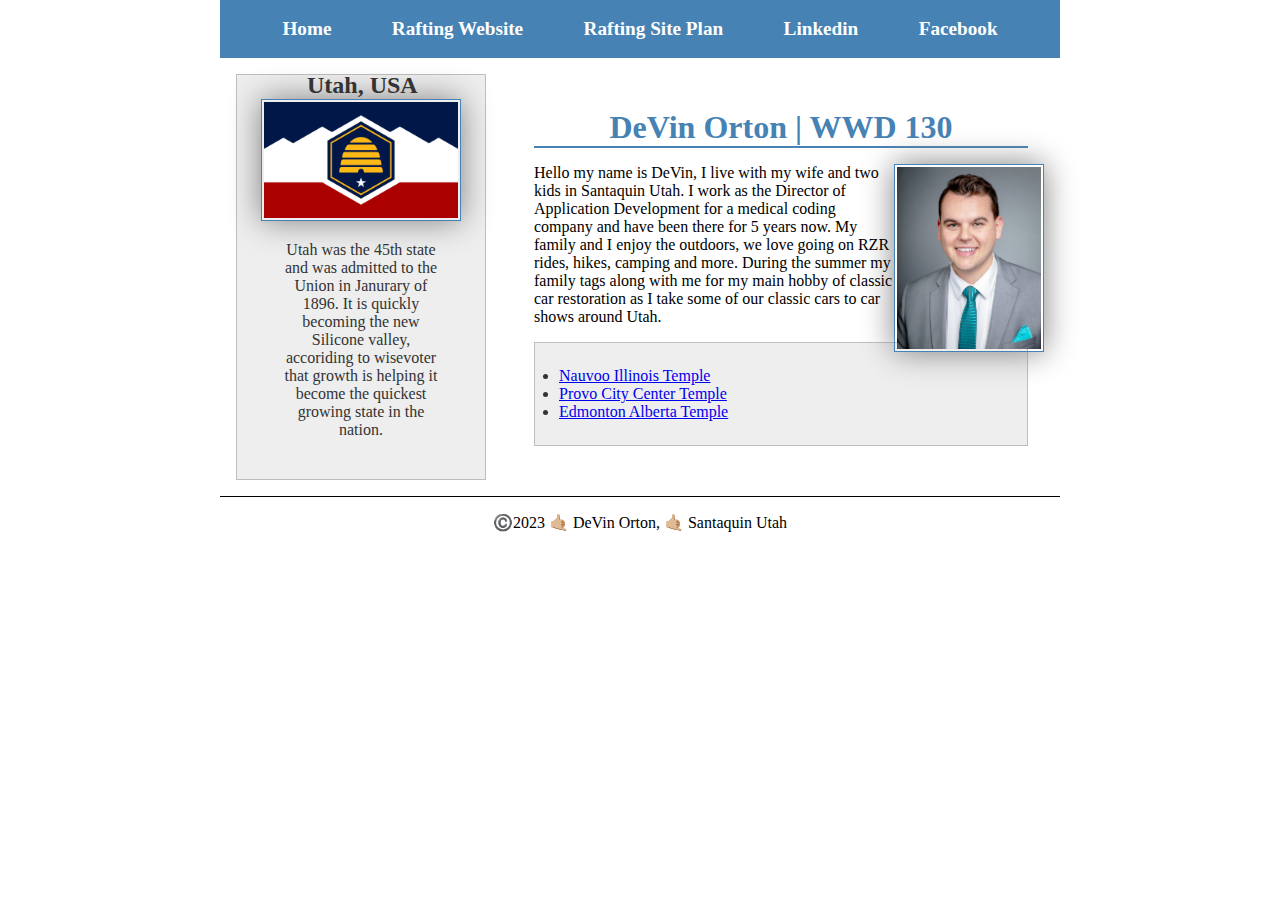
<file: index.html>
<!DOCTYPE html>
<html lang="en-US">
  <head>
    <title>DeVin Orton | WDD 130</title>
    <meta
      name="description"
      content="DeVin Orton, WDD 130, fall 2023, testing out html css and more"
    />
    <meta name="author" content="DeVin Orton" />
    <meta charset="utf-8" />
    <meta name="viewport" content="width=device-width, initial-scale=1.0" />
    <link rel="stylesheet" href="styles/styles.css" />
  </head>
  <body>
    <header>
      <nav>
        <a href="#">Home</a>
        <a href="wwr">Rafting Website</a>
        <a href="wwr/site-plan-rafting.html">Rafting Site Plan</a>
        <a href="https://www.linkedin.com/in/devin-orton-935606156/"
          >Linkedin</a
        >
        <a href="https://www.facebook.com/Ortondevin">Facebook</a>
      </nav>
    </header>
    <div class="grid">
      <main>
        <h1>DeVin Orton | WWD 130</h1>
        <img
          src="Images/profile.jpg"
          alt="Hello, my name is DeVin Orton"
          width="200"
        />
        <p>
          Hello my name is DeVin, I live with my wife and two kids in Santaquin
          Utah. I work as the Director of Application Development for a medical
          coding company and have been there for 5 years now. My family and I
          enjoy the outdoors, we love going on RZR rides, hikes, camping and
          more. During the summer my family tags along with me for my main hobby
          of classic car restoration as I take some of our classic cars to car
          shows around Utah.
        </p>
        <ul class="box">
          <li>
            <a
              href="https://www.churchofjesuschrist.org/temples/details/nauvoo-illinois-temple?lang=eng"
              target="_blank"
              >Nauvoo Illinois Temple</a
            >
          </li>
          <li>
            <a
              href="https://www.churchofjesuschrist.org/temples/details/provo-city-center-temple?lang=eng"
              target="_blank"
              >Provo City Center Temple</a
            >
          </li>
          <li>
            <a
              href="https://www.churchofjesuschrist.org/temples/details/edmonton-alberta-temple?lang=eng"
              target="_blank"
              >Edmonton Alberta Temple</a
            >
          </li>
        </ul>
      </main>
      <aside class="box">
        <h2>Utah, USA</h2>
        <img src="Images/2022_Utah_Flag_design.svg.png" alt="Utah State Flag" />
        <p>
          Utah was the 45th state and was admitted to the Union in Janurary of
          1896. It is quickly becoming the new Silicone valley, accoriding to
          wisevoter that growth is helping it become the quickest growing state
          in the nation.
        </p>
      </aside>
    </div>
    <footer>
      <p>©️2023 🤙🏼 DeVin Orton, 🤙🏼 Santaquin Utah</p>
    </footer>
  </body>
  <!-- Last Modified 11/08/2023 -->
</html>
</file>
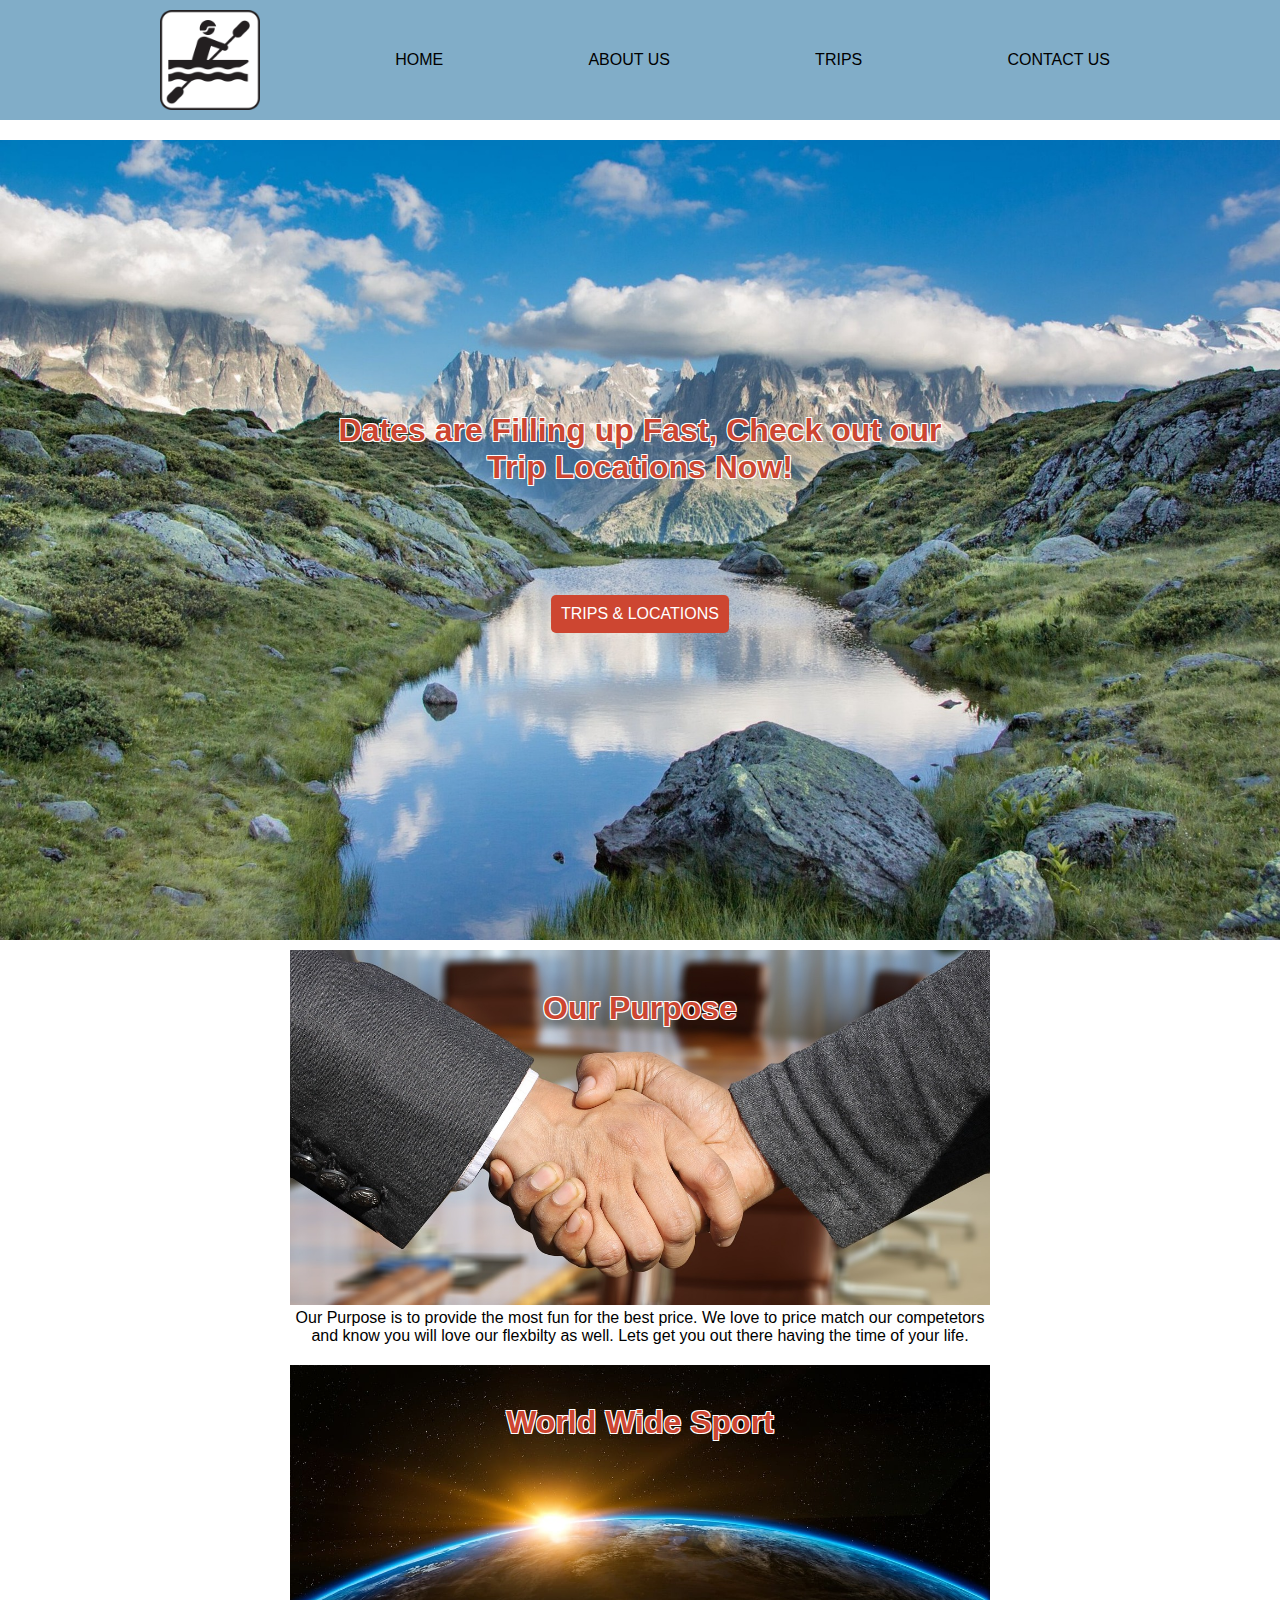
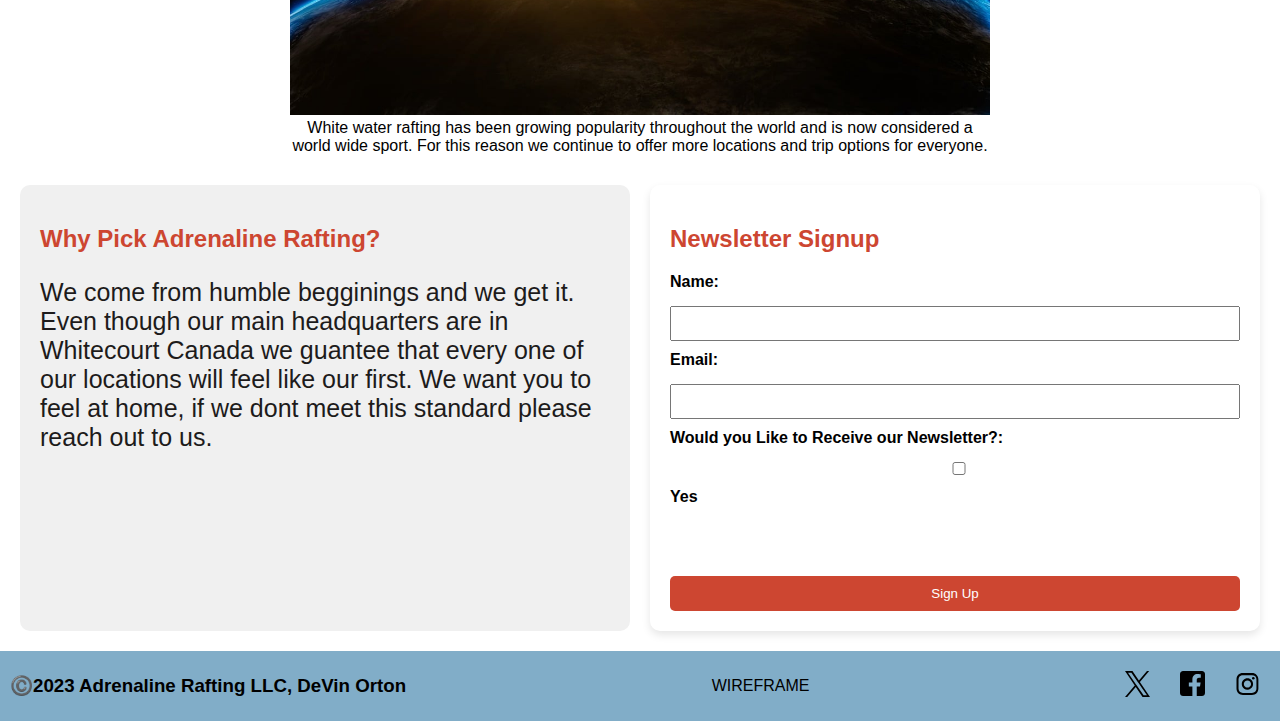
<file: wwr/index.html>
<!DOCTYPE html>
<html lang="en-US">
  <head>
    <title>DeVin Orton | WDD 130 Home Page Adrenaline Rafting LLC</title>
    <meta name="description" content="Home Page, Rafting Site" />
    <meta name="author" content="DeVin Orton" />
    <meta charset="utf-8" />
    <meta name="viewport" content="width=device-width, initial-scale=1.0" />
    <link rel="stylesheet" href="styles/rafting.css" />
  </head>
  <body>
    <header>
      <nav class="header">
        <img src="images/logo.png" alt="Rafting Site Logo" width="100" />
        <a href="index.html">Home</a>
        <a href="about.html">About Us</a>
        <a href="trips.html">Trips</a>
        <a href="contact.html">Contact Us</a>
      </nav>
    </header>
    <main>
      <div class="container">
        <div class="main-image">
          <h1>Dates are Filling up Fast, Check out our Trip Locations Now!</h1>
          <img src="images/Homepage.jpg" alt="Your Image" />
          <a href="trips.html" class="button-link-home">Trips & Locations</a>
        </div>

        <section class="image-grid-home">
          <figure class="image-container-home">
            <h1>Our Purpose</h1>
            <img src="images/hands.jpg" alt="Utah" />
            <figcaption>
              Our Purpose is to provide the most fun for the best price. We love
              to price match our competetors and know you will love our
              flexbilty as well. Lets get you out there having the time of your
              life.
            </figcaption>
          </figure>

          <figure class="image-container-home">
            <h1>World Wide Sport</h1>
            <img src="images/earth.jpg" alt="Colorado" />
            <figcaption>
              White water rafting has been growing popularity throughout the
              world and is now considered a world wide sport. For this reason we
              continue to offer more locations and trip options for everyone.
            </figcaption>
          </figure>
        </section>
      </div>

      <div class="grid-container">
        <div class="contact-info">
          <h2>Why Pick Adrenaline Rafting?</h2>
          <p>
            We come from humble begginings and we get it. Even though our main
            headquarters are in Whitecourt Canada we guantee that every one of
            our locations will feel like our first. We want you to feel at home,
            if we dont meet this standard please reach out to us.
          </p>
        </div>

        <div class="form-container">
          <h2>Newsletter Signup</h2>
          <form>
            <label for="name">Name:</label>
            <input type="text" id="name" name="name" required />

            <label for="email">Email:</label>
            <input type="email" id="email" name="email" required />

            <label for="subscribe"
              >Would you Like to Receive our Newsletter?:</label
            >
            <input type="checkbox" id="subscribe" name="subscribe" />
            <label for="subscribe">Yes</label>
            <p></p>

            <button type="submit">Sign Up</button>
          </form>
        </div>
      </div>
    </main>
    <footer class="footer">
      <h3>©️2023 Adrenaline Rafting LLC, DeVin Orton</h3>
      <a
        href="https://app.moqups.com/7c3InxGWE4FJL9kdo2SO9wfWQEVXWB03/view/page/ad64222d5"
        >Wireframe</a
      >
      <nav class="sociallinks">
        <a href="https://twitter.com/home"
          ><img src="images/twitter.svg" alt="twitter" width="25"
        /></a>
        <a href="https://www.facebook.com"
          ><img src="images/facebook.svg" alt="facebook" width="25"
        /></a>
        <a href="https://www.instagram.com"
          ><img src="images/instagram.svg" alt="instagram" width="25"
        /></a>
      </nav>
    </footer>
  </body>
</html>
</file>
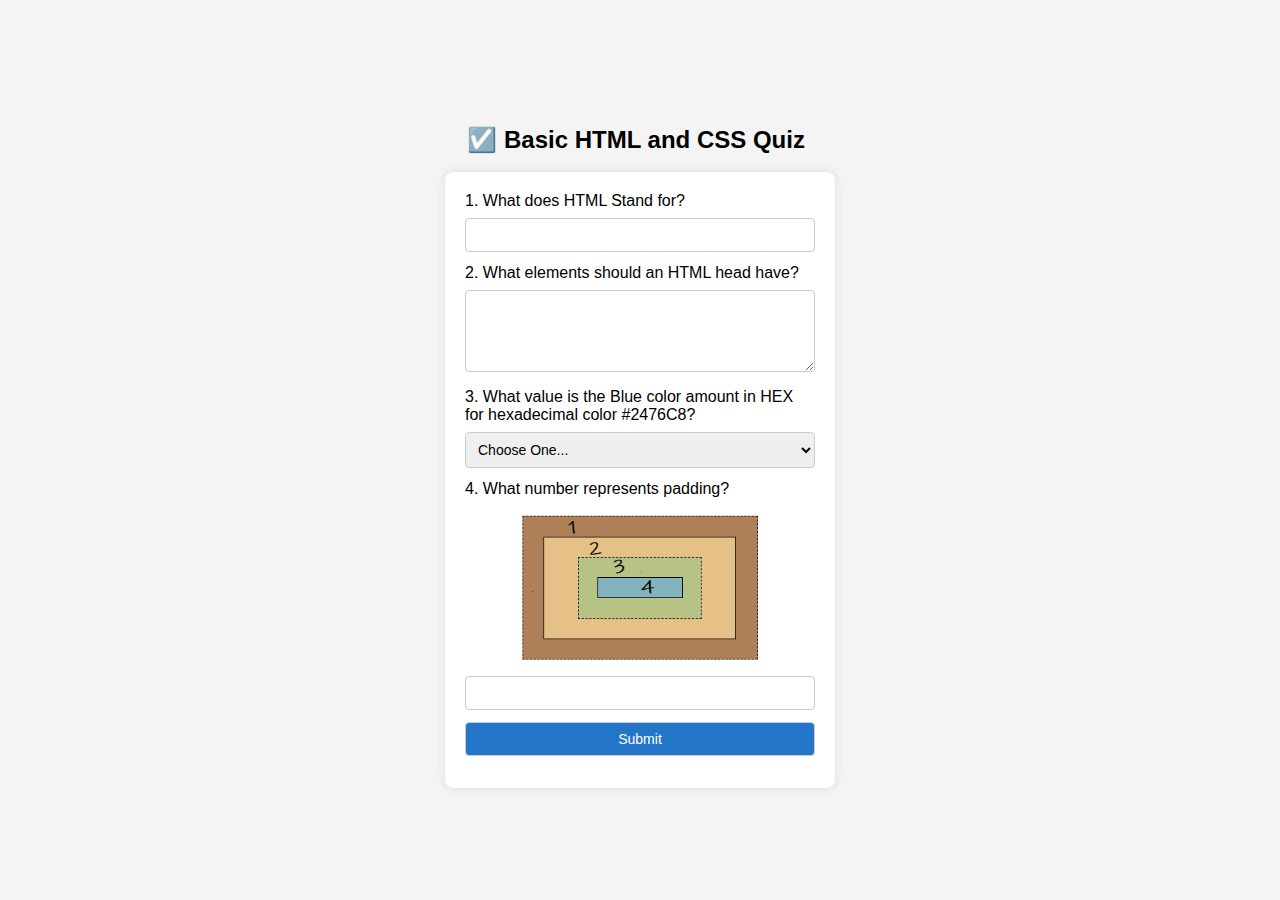
<file: quiz.html>
<!DOCTYPE html>
<html lang="en-US">
  <head>
    <title>DeVin Orton | WDD 130 | Quiz</title>
    <meta name="description" content="DeVin Orton, WDD 130, fall 2023, Quiz" />
    <meta name="author" content="DeVin Orton" />
    <meta charset="utf-8" />
    <meta name="viewport" content="width=device-width, initial-scale=1.0" />
    <link rel="stylesheet" href="styles/quiz.css" />
  </head>
  <body>
    <form action="submit_form.php" method="post">
      <h1>☑️ Basic HTML and CSS Quiz</h1>
      <label for="q1">1. What does HTML Stand for?</label>
      <input type="text" name="q1" id="q1" required />

      <label for="q2">2. What elements should an HTML head have?</label>
      <textarea name="q2" id="q2" rows="4" required></textarea>

      <label for="q3"
        >3. What value is the Blue color amount in HEX for hexadecimal color
        #2476C8?</label
      >
      <select name="q3" id="q3" required>
        <option value="">Choose One...</option>
        <option value="">24</option>
        <option value="">C8</option>
        <option value="">76</option>
      </select>
      <!-- 
      <label for="q4">4. What number represents padding?</label>
      <div class="image-container">
        <img
          src="Images/cssbox.png"
          alt="A visual representation of CSS box model"
        />
      </div>
      <input type="number" name="q4" id="q4" required /> -->

      <label for="q4">4. What number represents padding?</label>
      <div class="image-container">
        <img
          src="Images/cssbox.png"
          alt="A visual representation of CSS box model"
        />
      </div>
      <input type="number" name="q4" id="q4" required />

      <input type="submit" value="Submit" />
    </form>
  </body>
</html>
</file>
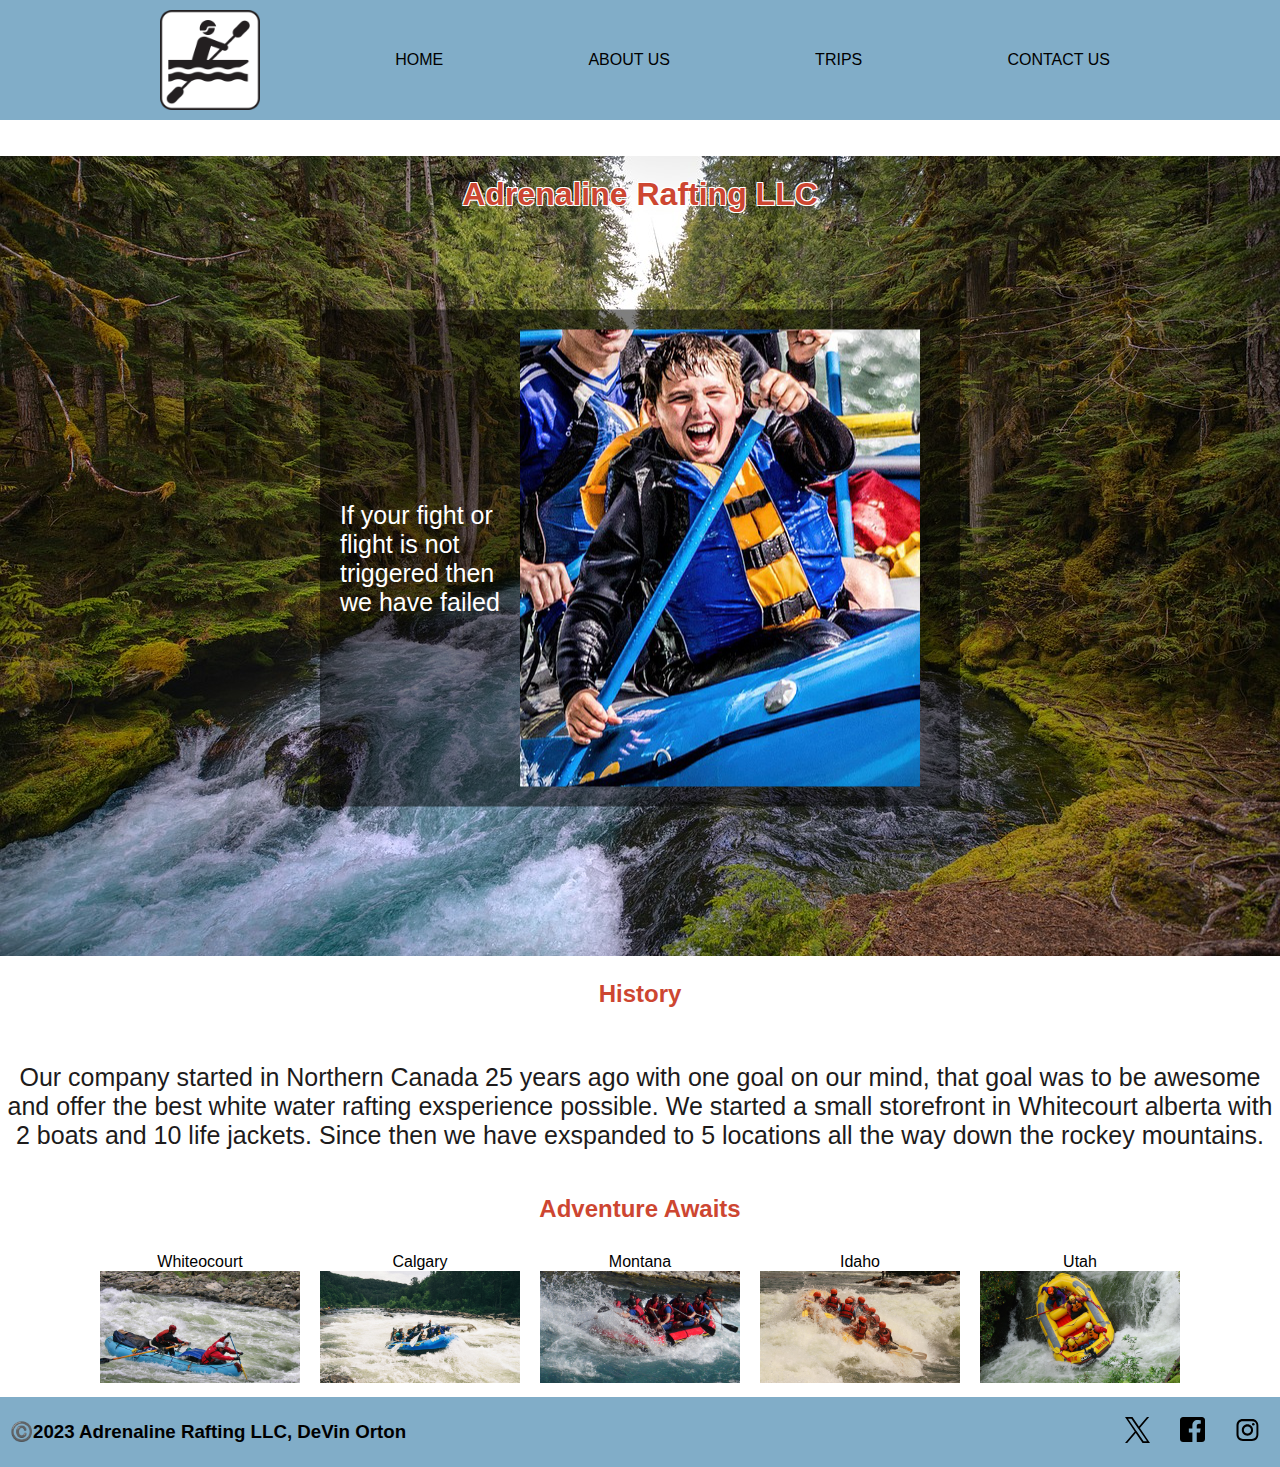
<file: wwr/about.html>
<!DOCTYPE html>
<html lang="en-US">
  <head>
    <title>DeVin Orton | WDD 130 About Us Adrenaline Rafting LLC</title>
    <meta name="description" content="About Us Rafting Site" />
    <meta name="author" content="DeVin Orton" />
    <meta charset="utf-8" />
    <meta name="viewport" content="width=device-width, initial-scale=1.0" />
    <link rel="stylesheet" href="styles/rafting.css" />
  </head>
  <body>
    <header>
      <nav class="header">
        <img src="images/logo.png" alt="Rafting Site Logo" width="100" />
        <a href="index.html">Home</a>
        <a href="about.html">About Us</a>
        <a href="trips.html">Trips</a>
        <a href="contact.html">Contact Us</a>
      </nav>
    </header>
    <main>
      <div class="container">
        <div class="hero">
          <h1>Adrenaline Rafting LLC</h1>
          <img src="images/rafting.jpg" alt="white water raft" />
          <article>
            <p>If your fight or flight is not triggered then we have failed</p>
            <img src="images/HappyBoy.jpg" alt="Happy Client" />
          </article>
        </div>
      </div>
      <section class="history">
        <h2>History</h2>
        <p>
          Our company started in Northern Canada 25 years ago with one goal on
          our mind, that goal was to be awesome and offer the best white water
          rafting exsperience possible. We started a small storefront in
          Whitecourt alberta with 2 boats and 10 life jackets. Since then we
          have exspanded to 5 locations all the way down the rockey mountains.
        </p>
      </section>
      <section class="adventure">
        <h2>Adventure Awaits</h2>
      </section>

      <section class="image-grid">
        <figure class="image-container">
          <figcaption>Whiteocourt</figcaption>
          <img src="images/rafting1.jpg" alt="Whitecourt" />
        </figure>

        <figure class="image-container">
          <figcaption>Calgary</figcaption>
          <img src="images/rafting2.jpg" alt="Calgary" />
        </figure>

        <figure class="image-container">
          <figcaption>Montana</figcaption>
          <img src="images/rafting3.jpg" alt="Montana" />
        </figure>

        <figure class="image-container">
          <figcaption>Idaho</figcaption>
          <img src="images/rafting4.jpg" alt="Idaho" />
        </figure>

        <figure class="image-container">
          <figcaption>Utah</figcaption>
          <img src="images/rafting5.jpg" alt="Utah" />
        </figure>
      </section>
    </main>
    <footer class="footer">
      <h3>©️2023 Adrenaline Rafting LLC, DeVin Orton</h3>
      <nav class="sociallinks">
        <a href="https://twitter.com/home"
          ><img src="images/twitter.svg" alt="twitter" width="25"
        /></a>
        <a href="https://www.facebook.com"
          ><img src="images/facebook.svg" alt="facebook" width="25"
        /></a>
        <a href="https://www.instagram.com"
          ><img src="images/instagram.svg" alt="instagram" width="25"
        /></a>
      </nav>
    </footer>
  </body>
</html>
</file>
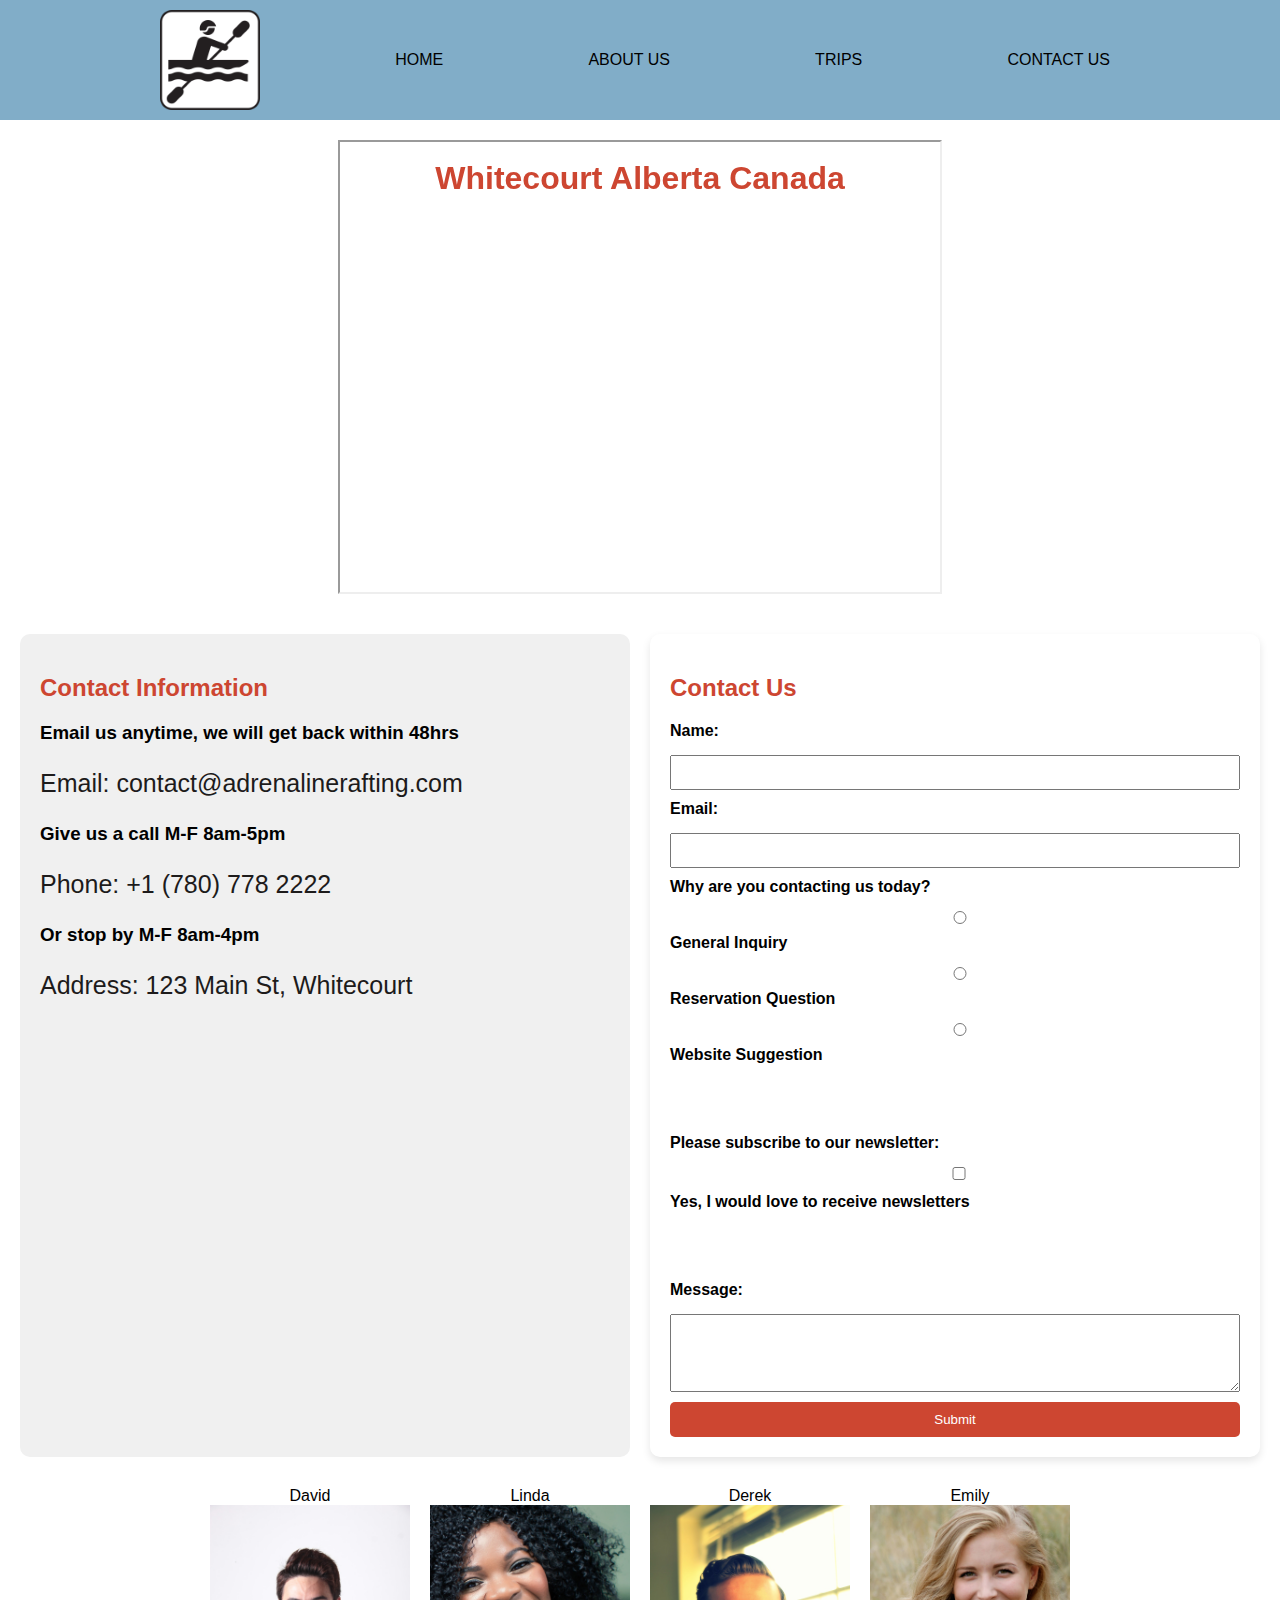
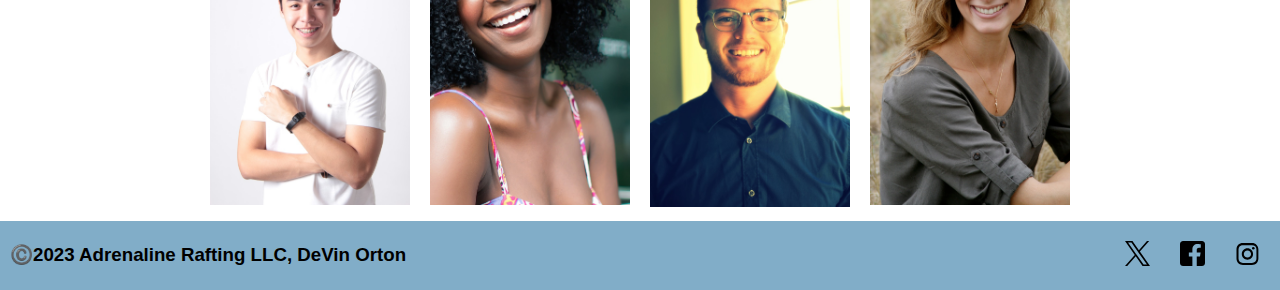
<file: wwr/contact.html>
<!DOCTYPE html>
<html lang="en-US">
  <head>
    <title>DeVin Orton | WDD 130 Contact Us Adrenaline Rafting LLC</title>
    <meta name="description" content="Contact Us, Rafting Site" />
    <meta name="author" content="DeVin Orton" />
    <meta charset="utf-8" />
    <meta name="viewport" content="width=device-width, initial-scale=1.0" />
    <link rel="stylesheet" href="styles/rafting.css" />
  </head>
  <body>
    <header>
      <nav class="header">
        <img src="images/logo.png" alt="Rafting Site Logo" width="100" />
        <a href="index.html">Home</a>
        <a href="about.html">About Us</a>
        <a href="trips.html">Trips</a>
        <a href="contact.html">Contact Us</a>
      </nav>
    </header>
    <main>
      <h1>Whitecourt Alberta Canada</h1>
      <div class="map">
        <iframe
          src="https://www.google.com/maps/embed?pb=!1m14!1m12!1m3!1d74788.30710245024!2d-115.69856933593744!3d54.142262693423746!2m3!1f0!2f0!3f0!3m2!1i1024!2i768!4f13.1!5e0!3m2!1sen!2sus!4v1701412968824!5m2!1sen!2sus"
          width="600"
          height="450"
          allowfullscreen=""
          loading="lazy"
          referrerpolicy="no-referrer-when-downgrade"
        ></iframe>
      </div>

      <div class="grid-container">
        <div class="contact-info">
          <h2>Contact Information</h2>
          <h3>Email us anytime, we will get back within 48hrs</h3>
          <p>Email: contact@adrenalinerafting.com</p>
          <h3>Give us a call M-F 8am-5pm</h3>
          <p>Phone: +1 (780) 778 2222</p>
          <h3>Or stop by M-F 8am-4pm</h3>
          <p>Address: 123 Main St, Whitecourt</p>
        </div>

        <div class="form-container">
          <h2>Contact Us</h2>
          <form>
            <label for="name">Name:</label>
            <input type="text" id="name" name="name" required />

            <label for="email">Email:</label>
            <input type="email" id="email" name="email" required />

            <label>Why are you contacting us today?</label>
            <input
              type="radio"
              id="yes"
              name="satisfaction"
              value="yes"
              required
            />
            <label for="yes">General Inquiry</label>
            <input
              type="radio"
              id="Somewhat"
              name="satisfaction"
              value="no"
              required
            />
            <label for="no">Reservation Question</label>

            <input
              type="radio"
              id="no"
              name="satisfaction"
              value="no"
              required
            />
            <label for="no">Website Suggestion</label>
            <p></p>

            <label for="subscribe">Please subscribe to our newsletter:</label>
            <input type="checkbox" id="subscribe" name="subscribe" />
            <label for="subscribe"
              >Yes, I would love to receive newsletters</label
            >
            <p></p>

            <label for="message">Message:</label>
            <textarea id="message" name="message" rows="4" required></textarea>

            <button type="submit">Submit</button>
          </form>
        </div>
      </div>
      <section class="image-grid">
        <figure class="image-container">
          <figcaption>David</figcaption>
          <img src="images/employee1.jpg" alt="David" />
        </figure>

        <figure class="image-container">
          <figcaption>Linda</figcaption>
          <img src="images/employee2.jpg" alt="Linda" />
        </figure>

        <figure class="image-container">
          <figcaption>Derek</figcaption>
          <img src="images/employee3.jpg" alt="Derek" />
        </figure>

        <figure class="image-container">
          <figcaption>Emily</figcaption>
          <img src="images/employee4.jpg" alt="Emily" />
        </figure>
      </section>
    </main>
    <footer class="footer">
      <h3>©️2023 Adrenaline Rafting LLC, DeVin Orton</h3>

      <nav class="sociallinks">
        <a href="https://twitter.com/home"
          ><img src="images/twitter.svg" alt="twitter" width="25"
        /></a>
        <a href="https://www.facebook.com"
          ><img src="images/facebook.svg" alt="facebook" width="25"
        /></a>
        <a href="https://www.instagram.com"
          ><img src="images/instagram.svg" alt="instagram" width="25"
        /></a>
      </nav>
    </footer>
  </body>
</html>
</file>
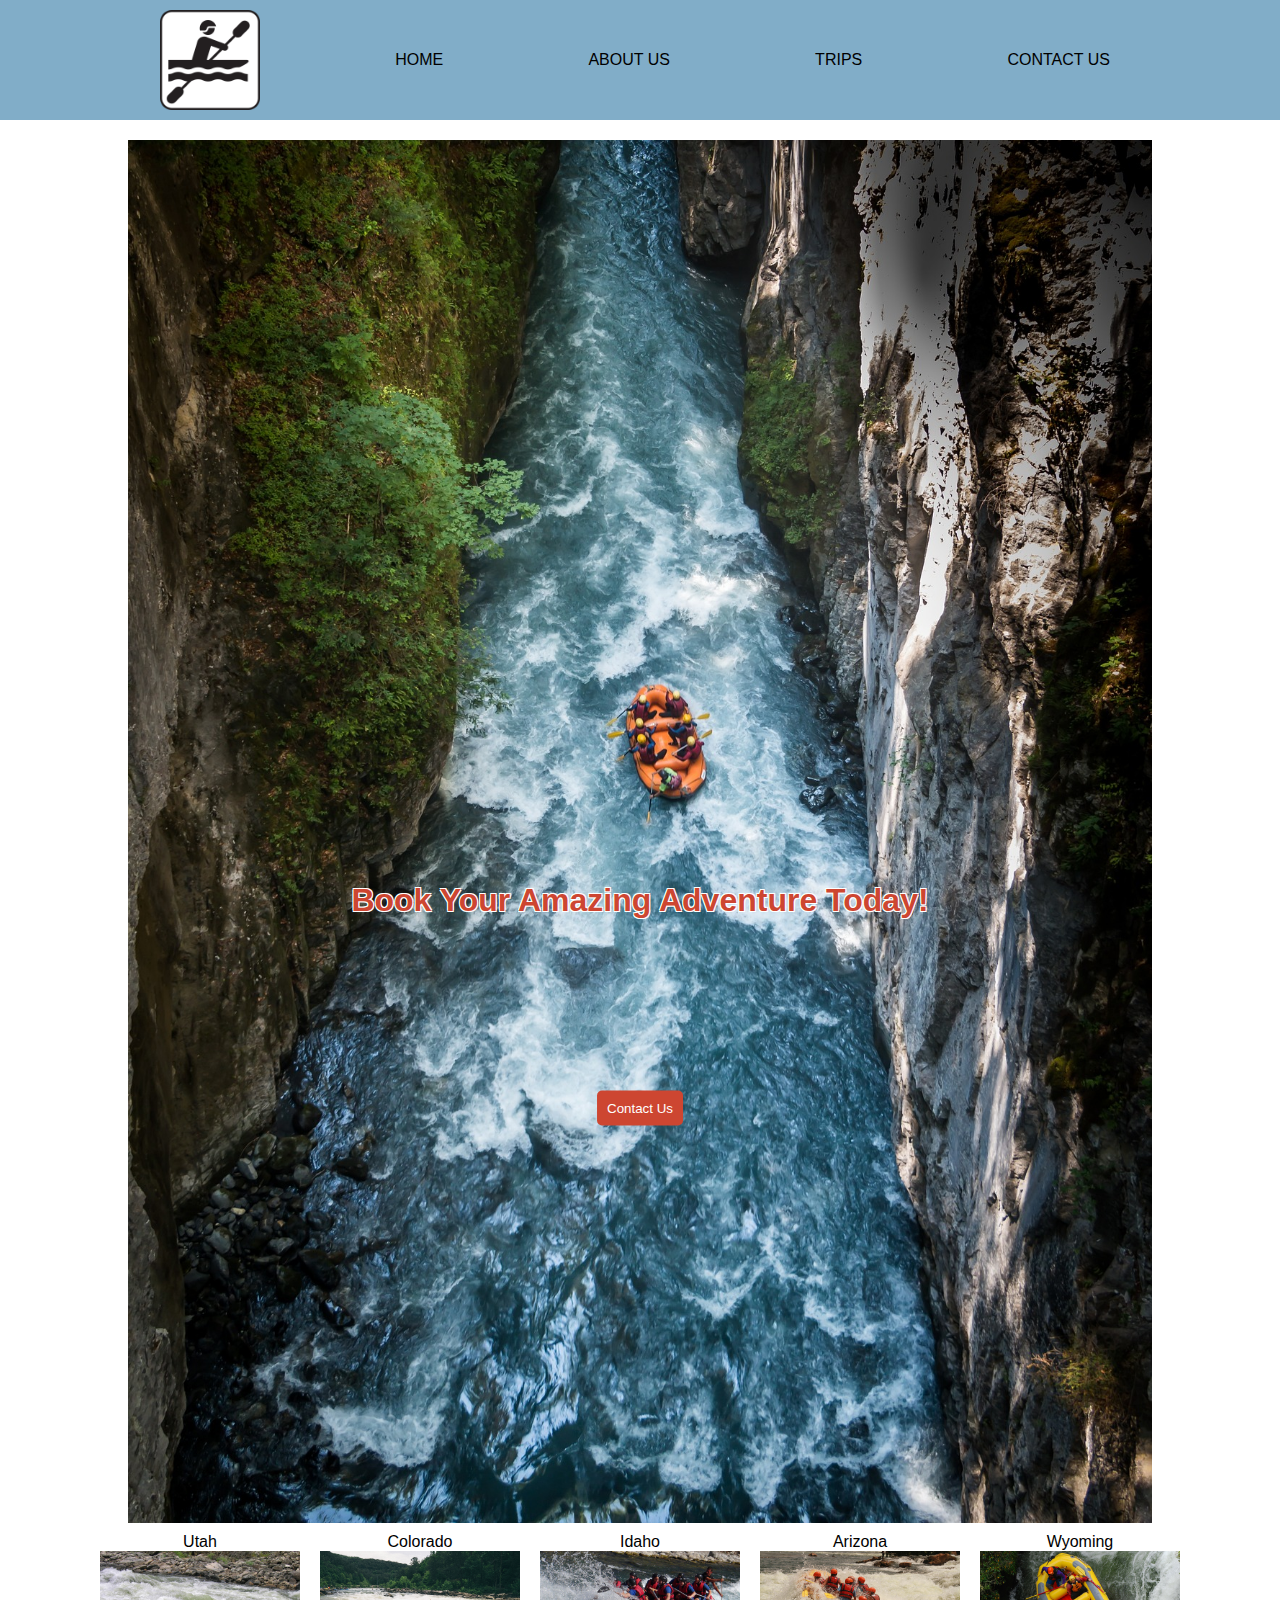
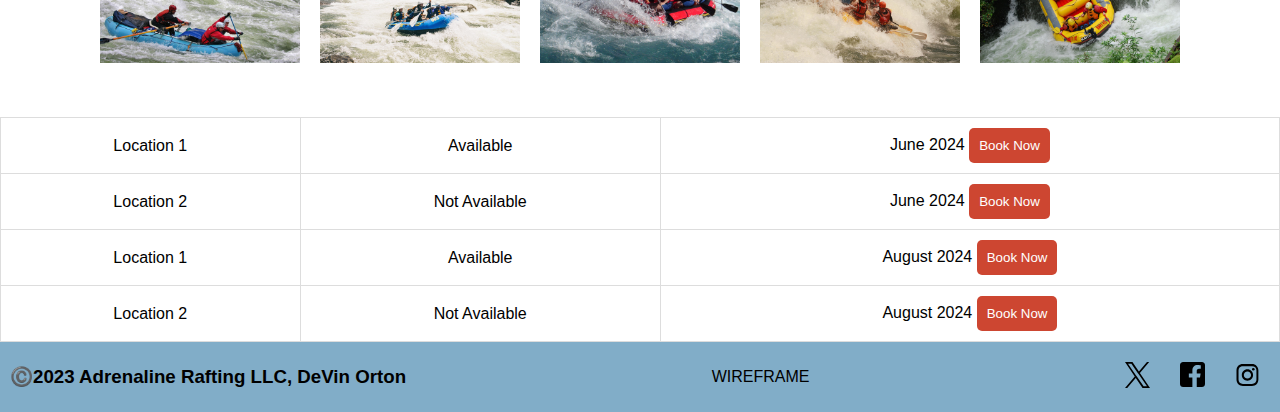
<file: wwr/Trips.html>
<!DOCTYPE html>
<html lang="en-US">
  <head>
    <title>DeVin Orton | WDD 130 Trips Adrenaline Rafting LLC</title>
    <meta name="description" content="Trips, Rafting Site" />
    <meta name="author" content="DeVin Orton" />
    <meta charset="utf-8" />
    <meta name="viewport" content="width=device-width, initial-scale=1.0" />
    <link rel="stylesheet" href="styles/rafting.css" />
  </head>
  <body>
    <header>
      <nav class="header">
        <img src="images/logo.png" alt="Rafting Site Logo" width="100" />
        <a href="index.html">Home</a>
        <a href="about.html">About Us</a>
        <a href="trips.html">Trips</a>
        <a href="contact.html">Contact Us</a>
      </nav>
    </header>
    <main>
      <div class="container">
        <div class="contact-section">
          <h1>Book Your Amazing Adventure Today!</h1>
          <img src="images/trips.jpg" alt="Your Image" />
          <button>Contact Us</button>
        </div>

        <section class="image-grid">
          <figure class="image-container">
            <figcaption>Utah</figcaption>
            <img src="images/rafting1.jpg" alt="Utah" />
          </figure>

          <figure class="image-container">
            <figcaption>Colorado</figcaption>
            <img src="images/rafting2.jpg" alt="Colorado" />
          </figure>

          <figure class="image-container">
            <figcaption>Idaho</figcaption>
            <img src="images/rafting3.jpg" alt="Idaho" />
          </figure>

          <figure class="image-container">
            <figcaption>Arizona</figcaption>
            <img src="images/rafting4.jpg" alt="Arizona" />
          </figure>

          <figure class="image-container">
            <figcaption>Wyoming</figcaption>
            <img src="images/rafting5.jpg" alt="Wyoming" />
          </figure>
        </section>

        <div class="location-section">
          <table>
            <tr>
              <td>Location 1</td>
              <td>Available</td>
              <td>June 2024 <button>Book Now</button></td>
            </tr>
            <tr>
              <td>Location 2</td>
              <td>Not Available</td>
              <td>June 2024 <button>Book Now</button></td>
            </tr>
            <tr>
              <td>Location 1</td>
              <td>Available</td>
              <td>August 2024 <button>Book Now</button></td>
            </tr>
            <tr>
              <td>Location 2</td>
              <td>Not Available</td>
              <td>August 2024 <button>Book Now</button></td>
            </tr>
          </table>
        </div>
      </div>
    </main>
    <footer class="footer">
      <h3>©️2023 Adrenaline Rafting LLC, DeVin Orton</h3>
      <a
        href="https://app.moqups.com/KVk65o0dR2K0qtXrERapF9Io6SprkxTH/view/page/ad64222d5"
        >Wireframe</a
      >
      <nav class="sociallinks">
        <a href="https://twitter.com/home"
          ><img src="images/twitter.svg" alt="twitter" width="25"
        /></a>
        <a href="https://www.facebook.com"
          ><img src="images/facebook.svg" alt="facebook" width="25"
        /></a>
        <a href="https://www.instagram.com"
          ><img src="images/instagram.svg" alt="instagram" width="25"
        /></a>
      </nav>
    </footer>
  </body>
</html>
</file>
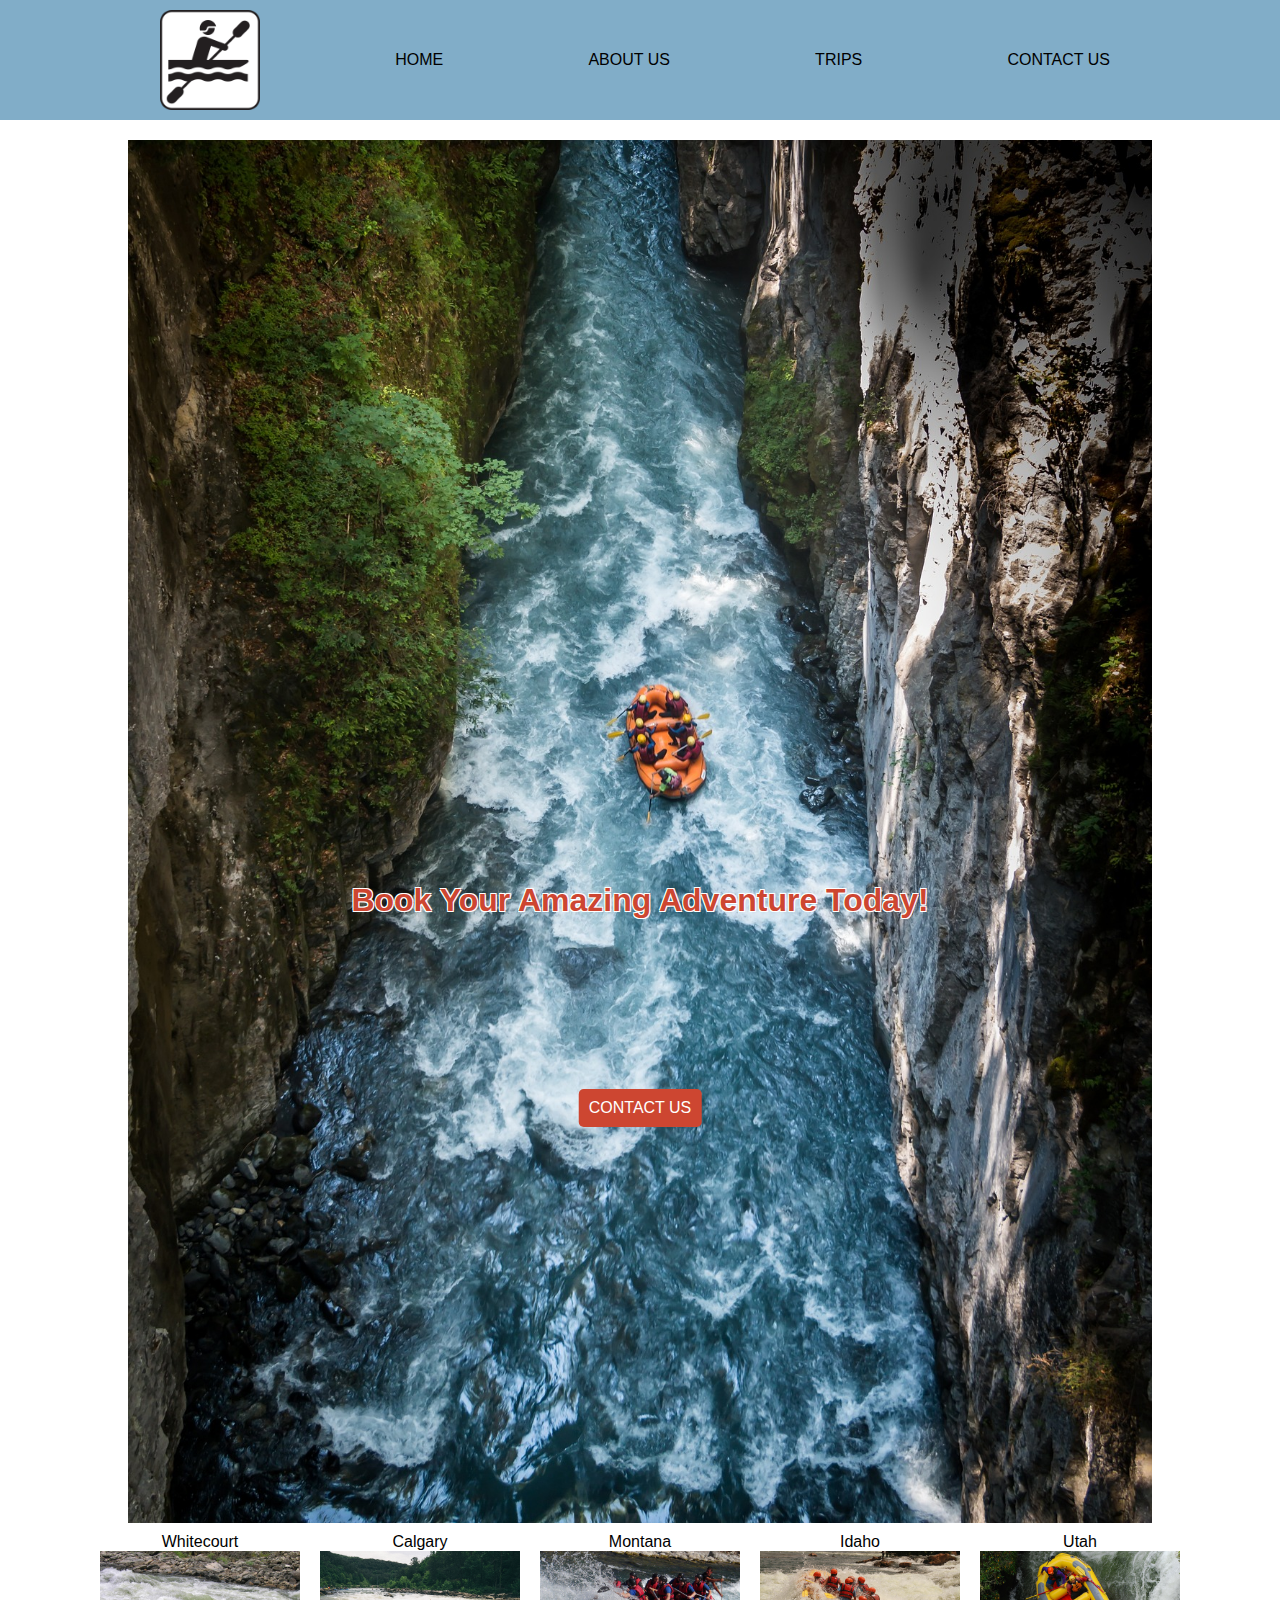
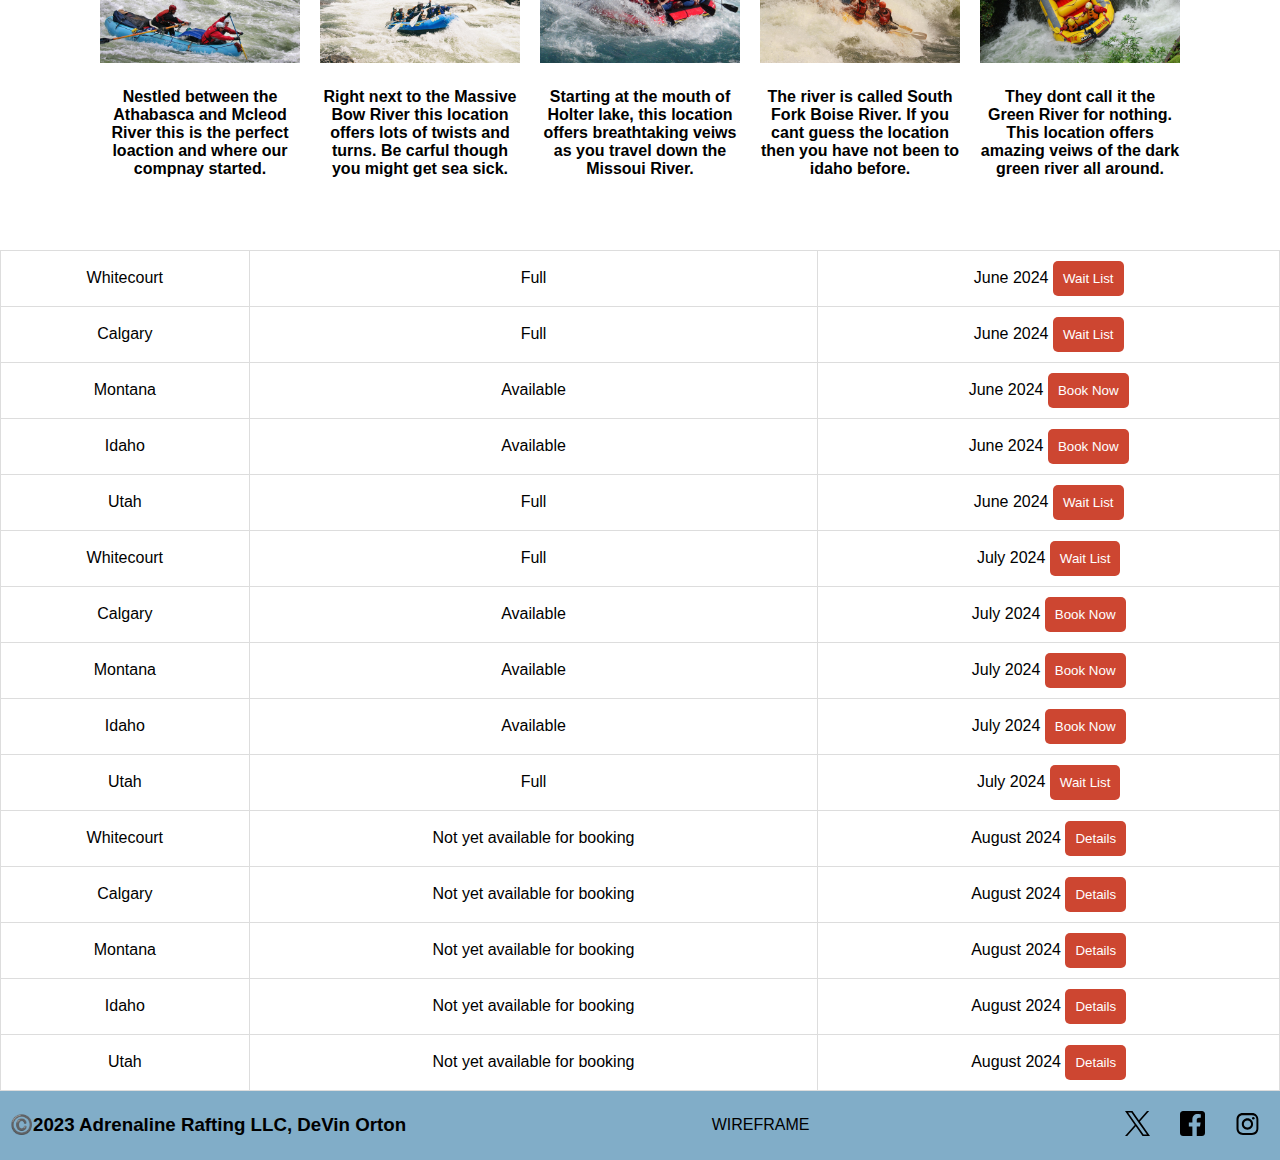
<file: wwr/trips.html>
<!DOCTYPE html>
<html lang="en-US">
  <head>
    <title>DeVin Orton | WDD 130 Trips Adrenaline Rafting LLC</title>
    <meta name="description" content="Trips, Rafting Site" />
    <meta name="author" content="DeVin Orton" />
    <meta charset="utf-8" />
    <meta name="viewport" content="width=device-width, initial-scale=1.0" />
    <link rel="stylesheet" href="styles/rafting.css" />
  </head>
  <body>
    <header>
      <nav class="header">
        <img src="images/logo.png" alt="Rafting Site Logo" width="100" />
        <a href="index.html">Home</a>
        <a href="about.html">About Us</a>
        <a href="trips.html">Trips</a>
        <a href="contact.html">Contact Us</a>
      </nav>
    </header>
    <main>
      <div class="container">
        <div class="contact-section">
          <h1>Book Your Amazing Adventure Today!</h1>
          <img src="images/trips.jpg" alt="Your Image" />
          <a href="contact.html" class="button-link-trips">Contact Us</a>
        </div>

        <section class="image-grid">
          <figure class="image-container">
            <figcaption>Whitecourt</figcaption>
            <img src="images/rafting1.jpg" alt="Utah" />
            <h4>
              Nestled between the Athabasca and Mcleod River this is the perfect
              loaction and where our compnay started.
            </h4>
          </figure>

          <figure class="image-container">
            <figcaption>Calgary</figcaption>
            <img src="images/rafting2.jpg" alt="Colorado" />
            <h4>
              Right next to the Massive Bow River this location offers lots of
              twists and turns. Be carful though you might get sea sick.
            </h4>
          </figure>

          <figure class="image-container">
            <figcaption>Montana</figcaption>
            <img src="images/rafting3.jpg" alt="Idaho" />
            <h4>
              Starting at the mouth of Holter lake, this location offers
              breathtaking veiws as you travel down the Missoui River.
            </h4>
          </figure>

          <figure class="image-container">
            <figcaption>Idaho</figcaption>
            <img src="images/rafting4.jpg" alt="Arizona" />
            <h4>
              The river is called South Fork Boise River. If you cant guess the
              location then you have not been to idaho before.
            </h4>
          </figure>

          <figure class="image-container">
            <figcaption>Utah</figcaption>
            <img src="images/rafting5.jpg" alt="Wyoming" />
            <h4>
              They dont call it the Green River for nothing. This location
              offers amazing veiws of the dark green river all around.
            </h4>
          </figure>
        </section>

        <div class="location-section">
          <table>
            <tr>
              <td>Whitecourt</td>
              <td>Full</td>
              <td>June 2024 <button>Wait List</button></td>
            </tr>
            <tr>
              <td>Calgary</td>
              <td>Full</td>
              <td>June 2024 <button>Wait List</button></td>
            </tr>
            <tr>
              <td>Montana</td>
              <td>Available</td>
              <td>June 2024 <button>Book Now</button></td>
            </tr>
            <tr>
              <td>Idaho</td>
              <td>Available</td>
              <td>June 2024 <button>Book Now</button></td>
            </tr>
            <tr>
              <td>Utah</td>
              <td>Full</td>
              <td>June 2024 <button>Wait List</button></td>
            </tr>
            <tr>
              <td>Whitecourt</td>
              <td>Full</td>
              <td>July 2024 <button>Wait List</button></td>
            </tr>
            <tr>
              <td>Calgary</td>
              <td>Available</td>
              <td>July 2024 <button>Book Now</button></td>
            </tr>
            <tr>
              <td>Montana</td>
              <td>Available</td>
              <td>July 2024 <button>Book Now</button></td>
            </tr>
            <tr>
              <td>Idaho</td>
              <td>Available</td>
              <td>July 2024 <button>Book Now</button></td>
            </tr>
            <tr>
              <td>Utah</td>
              <td>Full</td>
              <td>July 2024 <button>Wait List</button></td>
            </tr>
            <tr>
              <td>Whitecourt</td>
              <td>Not yet available for booking</td>
              <td>August 2024 <button>Details</button></td>
            </tr>
            <tr>
              <td>Calgary</td>
              <td>Not yet available for booking</td>
              <td>August 2024 <button>Details</button></td>
            </tr>
            <tr>
              <td>Montana</td>
              <td>Not yet available for booking</td>
              <td>August 2024 <button>Details</button></td>
            </tr>
            <tr>
              <td>Idaho</td>
              <td>Not yet available for booking</td>
              <td>August 2024 <button>Details</button></td>
            </tr>
            <tr>
              <td>Utah</td>
              <td>Not yet available for booking</td>
              <td>August 2024 <button>Details</button></td>
            </tr>
          </table>
        </div>
      </div>
    </main>
    <footer class="footer">
      <h3>©️2023 Adrenaline Rafting LLC, DeVin Orton</h3>
      <a
        href="https://app.moqups.com/KVk65o0dR2K0qtXrERapF9Io6SprkxTH/view/page/ad64222d5"
        >Wireframe</a
      >
      <nav class="sociallinks">
        <a href="https://twitter.com/home"
          ><img src="images/twitter.svg" alt="twitter" width="25"
        /></a>
        <a href="https://www.facebook.com"
          ><img src="images/facebook.svg" alt="facebook" width="25"
        /></a>
        <a href="https://www.instagram.com"
          ><img src="images/instagram.svg" alt="instagram" width="25"
        /></a>
      </nav>
    </footer>
  </body>
</html>
</file>
<file: styles/styles.css>
main {
    grid-column: 2/3;
    margin: 1rem;
}

aside {
    width: 20rem;
    text-align: center;
    position: relative;
    grid-column: 1/2;
}

aside img {
    width: 200px;
    height: auto;
}

main img {
    width: 150px;
    height: auto;
    float: right;
}

nav {
    background-color: steelblue;
    padding: 10px;
    display: flex;
    justify-content: space-evenly;
    align-items: center;
}

nav a {
    color: white;
    display: block;
    padding: 20px;
    padding: 0.5rem;
    text-decoration: none;
    font-size: 1.2rem;
    font-weight: 700;
    
}

h1 {
    color: steelblue;
    margin: 1rem;
    border-bottom: 2px solid steelblue;
    text-align: center;
}


img {
    width: 150px;
    height: auto;
    border: 1px solid steelblue;
    padding: 2px;
    box-shadow: 0 0 30px gray;
}

p {
    padding: 0;
    margin: 1rem;
}

footer {
    margin-top: 15px;
    border-top: 1px solid #000;
    text-align: center;
}

* {
    margin: 0;
    padding: 0;
    box-sizing: border-box;
}

/* Class Selectors */

.box {
    margin: 1rem;
    border: 1px solid rgba(0, 0, 0, 0.2);
    padding: 1.5rem;
    background-color: #eee;
    color: #333;
}

aside h2 {
    position: absolute;
    top: -3px;
    left: 70px;
}

header, .grid, footer, main {
    max-width: 840px;
    margin: 0 auto;
}

.grid {
    display: flex;
    align-items: center;
}

/* added */

/* Add this to move the main to the right */
@media (min-width: 768px) {
    .grid {
        flex-direction: row-reverse;
    }
}

/* Might Change */

main {
    max-width: 840px;
    grid-column: 2/3; /* Keep this as is */
    margin: 1rem;
}

aside {
    width: 20rem;
    text-align: center;
    position: relative;
    grid-column: 1/2; /* Keep this as is */
}

nav, header, .grid, footer {
    max-width: 840px;
    margin: 0 auto;
}

.grid {
    display: flex;
    justify-content: space-between; /* Add this to create space between main and aside */
    align-items: center;
}
</file>
<file: wwr/styles/rafting.css>
@import url('https://fonts.googleapis.com/css2?family=Oswald&family=Roboto:wght@400;700&display=swap');

:root {
    --primary-color: #f8f2dc;
    --secondary-color: #9e6240;
    --accent1-color: #cd4631;
    --accent2-color: #81adc8;

    --heading-font: 'Oswald', sans-serif; 
    --paragraph-font: 'Roboto', sans-serif;

    --nav-background-color: #81adc8;
    --nav-link-color: #f8f2dc;
    --nav-hover-link-color: #81adc8;
    --nav-hover-background-color: #9e6240; 
}

body {
    margin: 0;
    font-family: var(--paragraph-font);
    padding: 20px;
}

h1, h2 {
    color: var(--accent1-color);
}

p {
    color: rgb(29, 27, 27);
    font-size: 25px;
}

header {
    background-color: var(--nav-background-color);
    padding: 10px;
}

.header {
    display: grid;
    display: flex;
    justify-content: space-between;
    align-items: center;
    max-width: 960px;
    margin: 0 auto;
}

a {
    color: black;
    text-decoration: none;
    padding: 10px;
    text-transform: uppercase;
}

a:hover {
    background-color: white;
}

.image-grid {
    display: grid;
    display: flex;
    flex-wrap: wrap;
    justify-content: center;
    text-align: center;
}

.image-container {
    position: relative;
    margin: 10px;
    width: 200px;
}

.image-container p {
    position: absolute;
    bottom: 0;
    left: 0;
    right: 0;
    background-color: rgba(0, 0, 0, 0.5);
    color: white;
    padding: 10px;
    margin: 0; 
}

.image-container img {
    max-width: 100%;
    height: auto;
    width: 100%;
}

.adventure {
    text-align: center;
    margin: 0 auto; 
    max-width: 600px; 
}

.footer {
    display: flex;
    justify-content: space-between;
    align-items: center;
    padding: 10px;
    background-color: var(--nav-background-color); 
    color: black; 
}

.footer h3 {
    margin: 0; 
    text-align: center; 
}

.sociallinks {
    display: flex;
    gap: 10px;
}

.sociallinks a {
    text-decoration: none;
    color: black;
}

.history {
    display: grid;
    grid-template-rows: auto auto;
    gap: 10px;
}

.history h2 {
    grid-row: 1;
    text-align: center; 
}

.history p {
    grid-row: 2;
    text-align: center; 
}

/* Hero Image Section */

body {
    margin: 0;
}

.container {
    display: grid;
    grid-template-rows: auto 1fr auto;
    grid-template-columns: 1fr;
    height: 100%; 
}

.hero {
    grid-row: 2;
    position: relative;
    z-index: 0;
    min-height: 60vh;
    margin-top: 1rem;
}

.hero img {
    width: 100%;
    max-height: 800px;
    object-fit: cover;
}

.hero h1 {
  top: 20px;
}

article {
    position: absolute;
    top: 50%;
    left: 50%;
    transform: translate(-50%, -50%);
    z-index: 1;
    background-color: rgba(0, 0, 0, 0.5);
    padding: 20px;
    display: flex;
    align-items: center;
    justify-content: space-around;
}

article img {
    max-width: 100%;
    height: auto;
    margin-right: 20px;
}

article p {
    max-width: 400px;
    text-align: left;
    margin: 0;
    color: white;
}

h1 {
    grid-row: 1;
    text-align: center;
    margin: 0;
    position: absolute;
    top: 160px; 
    left: 50%;
    transform: translateX(-50%);
    z-index: 2;
    color: var(--accent1-color);
    /* background-color: rgba(0, 0, 0, 0.5); */
    text-shadow: -1px -1px 0 #fff, 1px -1px 0 #fff, -1px 1px 0 #fff, 1px 1px 0 #fff;
}

/* contact */

body {
    font-family: Arial, sans-serif;
    margin: 0;
    padding: 0;
    box-sizing: border-box;
  }
  
  .grid-container {
    display: grid;
    grid-template-columns: 1fr 1fr;
    gap: 20px;
    padding: 20px;
  }
  
  .contact-info {
    background-color: #f0f0f0;
    padding: 20px;
    border-radius: 10px;
  }
  
  .form-container {
    padding: 20px;
    border-radius: 10px;
    background-color: #ffffff;
    box-shadow: 0 4px 8px rgba(0, 0, 0, 0.1);
  }
  
  form {
    display: grid;
    gap: 10px;
  }
  
  label {
    font-weight: bold;
  }
  
  input,
  textarea {
    width: 100%;
    padding: 8px;
    margin-top: 5px;
    box-sizing: border-box;
  }
  
  button {
    padding: 10px;
    background-color: var(--accent1-color);
    color: #ffffff;
    border: none;
    border-radius: 5px;
    cursor: pointer;
  }
  
  button:hover {
    background-color: gray;
  }
  
  .map {
    display: flex;
    justify-content: center;
    align-items: center;
    padding: 20px;
    border-radius: 10px;
  }

  h3 {
    font-weight: 100;
    font-weight: bolder;
  }

  /* Trips */

  body {
    font-family: Arial, sans-serif;
    margin: 0;
    padding: 0;
  }
  
  .container {
    position: relative;
    display: flex;
    flex-direction: column;
    padding: 20px;
  }
  
  .contact-section {
    position: relative;
    display: flex;
    align-items: center;
    justify-content: center; /* Center horizontally */
    text-align: center; /* Center horizontally */
  }
  
  .contact-section img {
    max-width: 80%;
    height: auto;
    margin-right: 20px;
    margin: auto; /* Center vertically */
  }
  
  .contact-section button {
    position: absolute;
    top: 70%;
    left: 50%;
    transform: translate(-50%, -50%);
    padding: 10px;
    background-color: var(--accent1-color);
    color: #fff;
    border: none;
    cursor: pointer;
  }

  .contact-section button:hover {
   background-color: grey;
  }
  
  .location-section {
    margin-top: 20px;
  }
  
  table {
    width: 100%;
    border-collapse: collapse;
    margin-top: 20px;
    order: 1;
  }
  
  table, th, td {
    border: 1px solid #ddd;
  }
  
  th, td {
    padding: 10px;
    text-align: center;
  }
  
  th {
    background-color: #3498db;
    color: #fff;
  }
  
  .contact-section h1 {
    position: absolute;
    top: 55%;
    left: 50%;
    transform: translate(-50%, -50%);
    padding: 10px;
    color: var(--accent1-color);
    border: none;
    cursor: pointer;
  }

  .button-link-trips {
    position: absolute;
    top: 70%;
    left: 50%;
    transform: translate(-50%, -50%);
    padding: 10px;
    background-color: var(--accent1-color);
    color: #fff;
    border: none;
    cursor: pointer;
    text-decoration: none;
    border-radius: 5px;
  }
  
  .button-link-trips:hover {
    background-color: gray;
    border: none; 
  }

  /* Home page */

  body {
    font-family: Arial, sans-serif;
    margin: 0;
    padding: 0;
  }
  
  .container {
    position: relative;
    display: flex;
    flex-direction: column;
    padding: 0;
    padding-top: 20px;
  }

  .main-image img {
    width: 100%; 
    height: auto; 
    margin-right: 20px;
    margin-left: auto;
    display: block;
}

  
  .main-image button {
    position: absolute;
    top: 30%;
    left: 50%;
    transform: translate(-50%, -50%);
    padding: 10px;
    background-color: var(--accent1-color);
    color: #fff;
    border: none;
    cursor: pointer;
  }

  .main-image button:hover {
   background-color: grey;
  }
  
  .location-section {
    margin-top: 20px;
  }
  
  table {
    width: 100%;
    border-collapse: collapse;
    margin-top: 20px;
    order: 1;
  }
  
  table, th, td {
    border: 1px solid #ddd;
  }
  
  th, td {
    padding: 10px;
    text-align: center;
  }
  
  th {
    background-color: #3498db;
    color: #fff;
  }
  
  .main-image h1 {
    position: absolute;
    top: 20%;
    left: 50%;
    transform: translate(-50%, -50%);
    padding: 10px;
    color: var(--accent1-color);
    border: none;
    cursor: pointer;
  }

  .image-grid-home {
    display: grid;
    display: flex;
    flex-wrap: wrap;
    justify-content: center;
    text-align: center;
}

.image-container-home {
  position: relative;
  margin: 10px;
  width: 700px;
}

.image-container-home p {
  position: absolute;
  bottom: 0;
  left: 0;
  right: 0;
  background-color: rgba(0, 0, 0, 0.5);
  color: white;
  padding: 10px;
  margin: 0; 
}

.image-container-home img {
  max-width: 100%;
  height: auto;
  width: 100%;
}

.image-container-home h1 {
  max-width: 100%;
  height: auto;
  width: 100%;
  top: 10%;
}

.button-link-home {
  position: absolute;
  top: 30%;
  left: 50%;
  transform: translate(-50%, -50%);
  padding: 10px;
  background-color: var(--accent1-color);
  color: #fff;
  border: none;
  cursor: pointer;
  text-decoration: none;
  border-radius: 5px;
}

.button-link-home:hover {
  background-color: gray;
  border: none; 
}
</file>
<file: styles/quiz.css>
body {
    font-family: Arial, sans-serif;
    background-color: #f4f4f4;
    margin: 0;
    padding: 0;
    display: flex;
    justify-content: center;
    align-items: center;
    height: 100vh;
    position: relative;
}

h1 {
    position: absolute;
    top: -10%; 
    left: 57%;
    transform: translateX(-50%);
    z-index: 2;
    font-size: 24px;
    display: flex;
    width: 400px;
    text-align: center;
}

form {
    position: relative; 
    background-color: #fff;
    padding: 20px;
    border-radius: 8px;
    box-shadow: 0 0 10px rgba(0, 0, 0, 0.1);
    width: 350px;
    margin-top: 60px;
    z-index: 3; 
}

label {
    display: block;
    margin-bottom: 8px;
}

input,
textarea,
select {
    width: 100%;
    padding: 8px;
    margin-bottom: 12px;
    box-sizing: border-box;
    border: 1px solid #ccc;
    border-radius: 4px;
    font-size: 14px;
}

input[type="submit"] {
    background-color: rgb(36, 118, 200);
    color: #fff;
    cursor: pointer;
}

input[type="submit"]:hover {
    background-color: grey;
}

.image-container {
    display: flex;
    justify-content: center;
    margin: 10px 0;
}

img {
    max-width: 100%;
    max-height: 200px;
}
</file>
